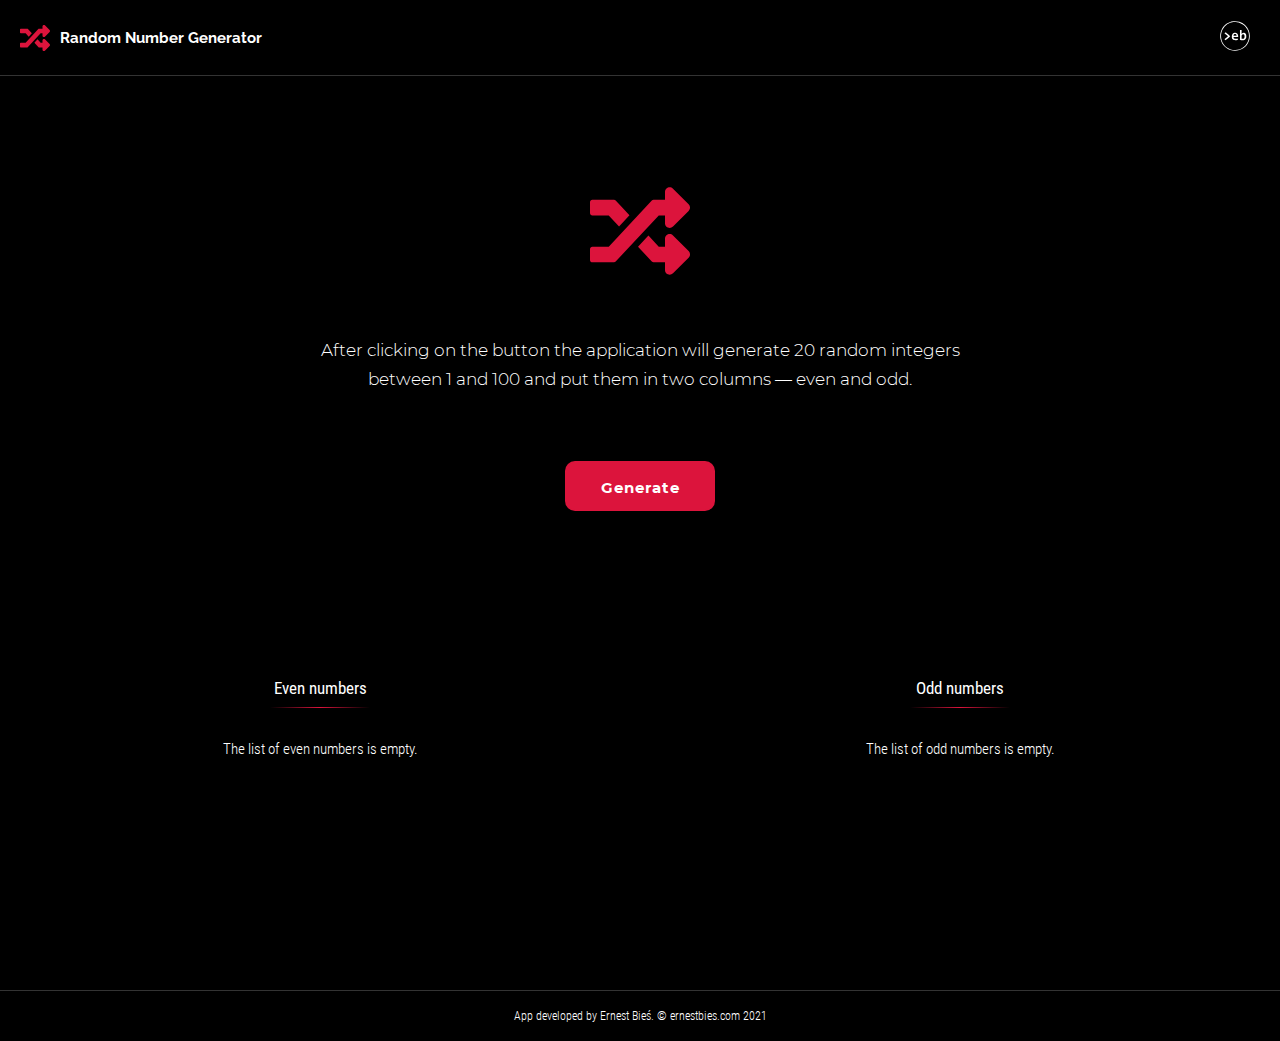
<file: index.html>
<!DOCTYPE html>
<html lang="en">
<head>
    <meta charset="UTF-8">
    <link rel="icon" href="assets/images/logo.svg"/>
    <link rel="stylesheet" href="css/style.css"/>
    <link rel="stylesheet" href="css/navbar.css"/>
    <link rel="stylesheet" href="css/footer.css"/>
    <link rel="stylesheet" href="css/mainpage.css"/>
    <title>Random Number Generator</title>
    <meta name="author" content="Ernest Bieś">
    <meta name="description"
          content="The application generates 20 random numbers and puts them in even and odd columns."/>
    <meta name="viewport" content="width=device-width, user-scalable=no"/>
</head>
<body>
<nav class="navbar">
    <div class="logo-container">
        <img alt="navbar-logo" src="assets/images/logo.svg" class="navbar-logo"/>
        <p class="page-title">Random Number Generator</p>
    </div>

    <a id="website-logo" href="https://ernestbies.com" target="_blank">
        <img alt="website-logo" src="assets/images/website-logo.svg" class="navbar-logo"/>
    </a>
</nav>

<div class="main-page">
    <div class="page-header">
        <img alt="header-logo" src="assets/images/logo.svg" class="logo-header"/>
        <p class="app-info">After clicking on the button the application will generate 20 random integers between 1 and
            100 and put them in two columns — even and odd.</p>
        <button id="generate-button">Generate</button>
    </div>

    <div class="columns-container">
        <div class="column-container">
            <p class="column-header">Even numbers</p>
            <p class="column-text">The list of even numbers is empty.</p>
            <div id="even-numbers"></div>
        </div>
        <div class="column-container">
            <p class="column-header">Odd numbers</p>
            <p class="column-text">The list of odd numbers is empty.</p>
            <div id="odd-numbers"></div>
        </div>
    </div>

    <footer class="footer">
        <p class="footer-text">App developed by Ernest Bieś. &copy; ernestbies.com 2021</p>
    </footer>
</div>

<script type="module" src="js/main.js"></script>
</body>
</html>
</file>
<file: css/style.css>
body {
    margin: 0;
    box-sizing: border-box;
    background-color: black;
}

@font-face {
    font-family: 'Raleway';
    font-weight: 300;
    font-style: normal;
    src: url("../assets/fonts/Raleway-Light.woff2") format('woff2');
    font-display: swap;
}

@font-face {
    font-family: 'Raleway';
    font-weight: 400;
    font-style: normal;
    src: url("../assets/fonts/Raleway-Regular.woff2") format('woff2');
    font-display: swap;
}

@font-face {
    font-family: 'Raleway';
    font-weight: 700;
    font-style: normal;
    src: url("../assets/fonts/Raleway-Bold.woff2") format('woff2');
    font-display: swap;
}

@font-face {
    font-family: 'Roboto Condensed';
    font-weight: 300;
    font-style: normal;
    src: url("../assets/fonts/RobotoCondensed-Light.woff2") format('woff2');
    font-display: swap;
}

@font-face {
    font-family: 'Roboto Condensed';
    font-weight: 400;
    font-style: normal;
    src: url("../assets/fonts/RobotoCondensed-Regular.woff2") format('woff2');
    font-display: swap;
}

@font-face {
    font-family: 'Roboto Condensed';
    font-weight: 700;
    font-style: normal;
    src: url("../assets/fonts/RobotoCondensed-Bold.woff2") format('woff2');
    font-display: swap;
}

@font-face {
    font-family: 'Montserrat';
    font-weight: 100;
    font-style: normal;
    src: url("../assets/fonts/Montserrat-Thin.woff2") format('woff2');
    font-display: swap;
}

@font-face {
    font-family: 'Montserrat';
    font-weight: 300;
    font-style: normal;
    src: url("../assets/fonts/Montserrat-Light.woff2") format('woff2');
    font-display: swap;
}

@font-face {
    font-family: 'Montserrat';
    font-weight: 400;
    font-style: normal;
    src: url("../assets/fonts/Montserrat-Regular.woff2") format('woff2');
    font-display: swap;
}

@font-face {
    font-family: 'Montserrat';
    font-weight: 500;
    font-style: normal;
    src: url("../assets/fonts/Montserrat-Medium.woff2") format('woff2');
    font-display: swap;
}

@font-face {
    font-family: 'Montserrat';
    font-weight: 700;
    font-style: normal;
    src: url("../assets/fonts/Montserrat-Bold.woff2") format('woff2');
    font-display: swap;
}
</file>
<file: css/navbar.css>
.navbar {
    background-color: black;
    width: 100%;
    height: 75px;
    border-bottom: 1px solid #333;
    display: flex;
    align-items: center;
}

.navbar-logo {
    width: 30px;
    height: 30px;
    pointer-events: none;
}

.logo-container {
    height: 100%;
    display: flex;
    align-items: center;
    width: fit-content;
    margin-left: 20px;
    user-select: none;
}

.page-title {
    color: white;
    margin-left: 10px;
    font-size: 15px;
    font-family: Raleway, serif;
    font-weight: bold;
}

#website-logo {
    margin-left: auto;
    margin-right: 30px;
    transition: opacity 1s ease;
}

#website-logo:hover {
    opacity: 0.8;
}
</file>
<file: css/footer.css>
.footer {
    text-align: center;
    font-family: Roboto Condensed, serif;
    font-weight: 300;
    background-color: black;
    width: 100%;
    height: 50px;
    display: flex;
    align-items: center;
    justify-content: center;
    z-index: 999;
    border-top: 1px solid #333;
    position: absolute;
    bottom: 0;
}

.footer-text {
    color: white;
    margin: 0;
    font-size: 12px;
}
</file>
<file: css/mainpage.css>
.main-page {
    width: 100%;
    min-height: calc(100vh - 154px);
    position: relative;
}

.page-header {
    display: flex;
    flex-direction: column;
    align-items: center;
    justify-content: center;
    margin-top: 75px;
}

.app-info {
    margin-top: 25px;
    font-size: 17px;
    color: white;
    font-family: Montserrat, serif;
    font-weight: 300;
    width: 55%;
    text-align: center;
    line-height: 1.7;
}

.logo-header {
    width: 100px;
    height: 100px;
    margin: 30px;
    pointer-events: none;
}

#generate-button {
    width: 150px;
    height: 50px;
    font-size: 15px;
    font-family: Montserrat, serif;
    font-weight: bold;
    background-color: #DC143C;
    color: white;
    border-radius: 10px;
    letter-spacing: 1px;
    cursor: pointer;
    margin: 50px;
    text-align: center;
    line-height: 50px;
    transition: all 2s ease-in-out;
    border: 1px solid #DC143C99;
}

#generate-button:hover {
    background-color: black;
}

.columns-container {
    display: flex;
    justify-content: space-evenly;
    margin-top: 50px;
    flex-wrap: wrap;
}

.column-container {
    display: flex;
    flex-direction: column;
    align-items: center;
    flex: 1;
    min-height: 300px;
    height: 100%;
    margin: 50px;
    padding-bottom: 30px;
}

.column-container p.column-header {
    font-family: "Roboto Condensed", serif;
    font-size: 17px;
    color: white;
    width: 100px;
    position: relative;
    text-align: center;
}

.column-container p.column-text {
    font-family: "Roboto Condensed", serif;
    font-size: 15px;
    color: white;
    font-weight: 300;
    margin-top: 25px;
    text-align: center;
}

.column-container p.column-header:after {
    content: "";
    background: linear-gradient(to right, black, #DC143C, black);
    display: block;
    height: 1px;
    width: 100px;
    position: absolute;
    bottom: -10px;
}

@keyframes show-item {
    0% {
        opacity: 0;
    }

    100% {
        opacity: 1;
    }
}

@keyframes hide-item {
    0% {
        opacity: 1;
    }

    100% {
        opacity: 0;
        margin: 0;
    }
}

.generated-number {
    font-family: "Roboto Condensed", serif;
    font-size: 25px;
    color: white;
    opacity: 0;
    animation: show-item 2s ease-in-out forwards;
    text-align: center;
}

.invisible-item {
    animation: hide-item 2s ease-in-out forwards;
    user-select: none;
}

@media (max-width: 480px) {
    .app-info {
        width: 80%;
        font-size: 14px;
    }
}
</file>
